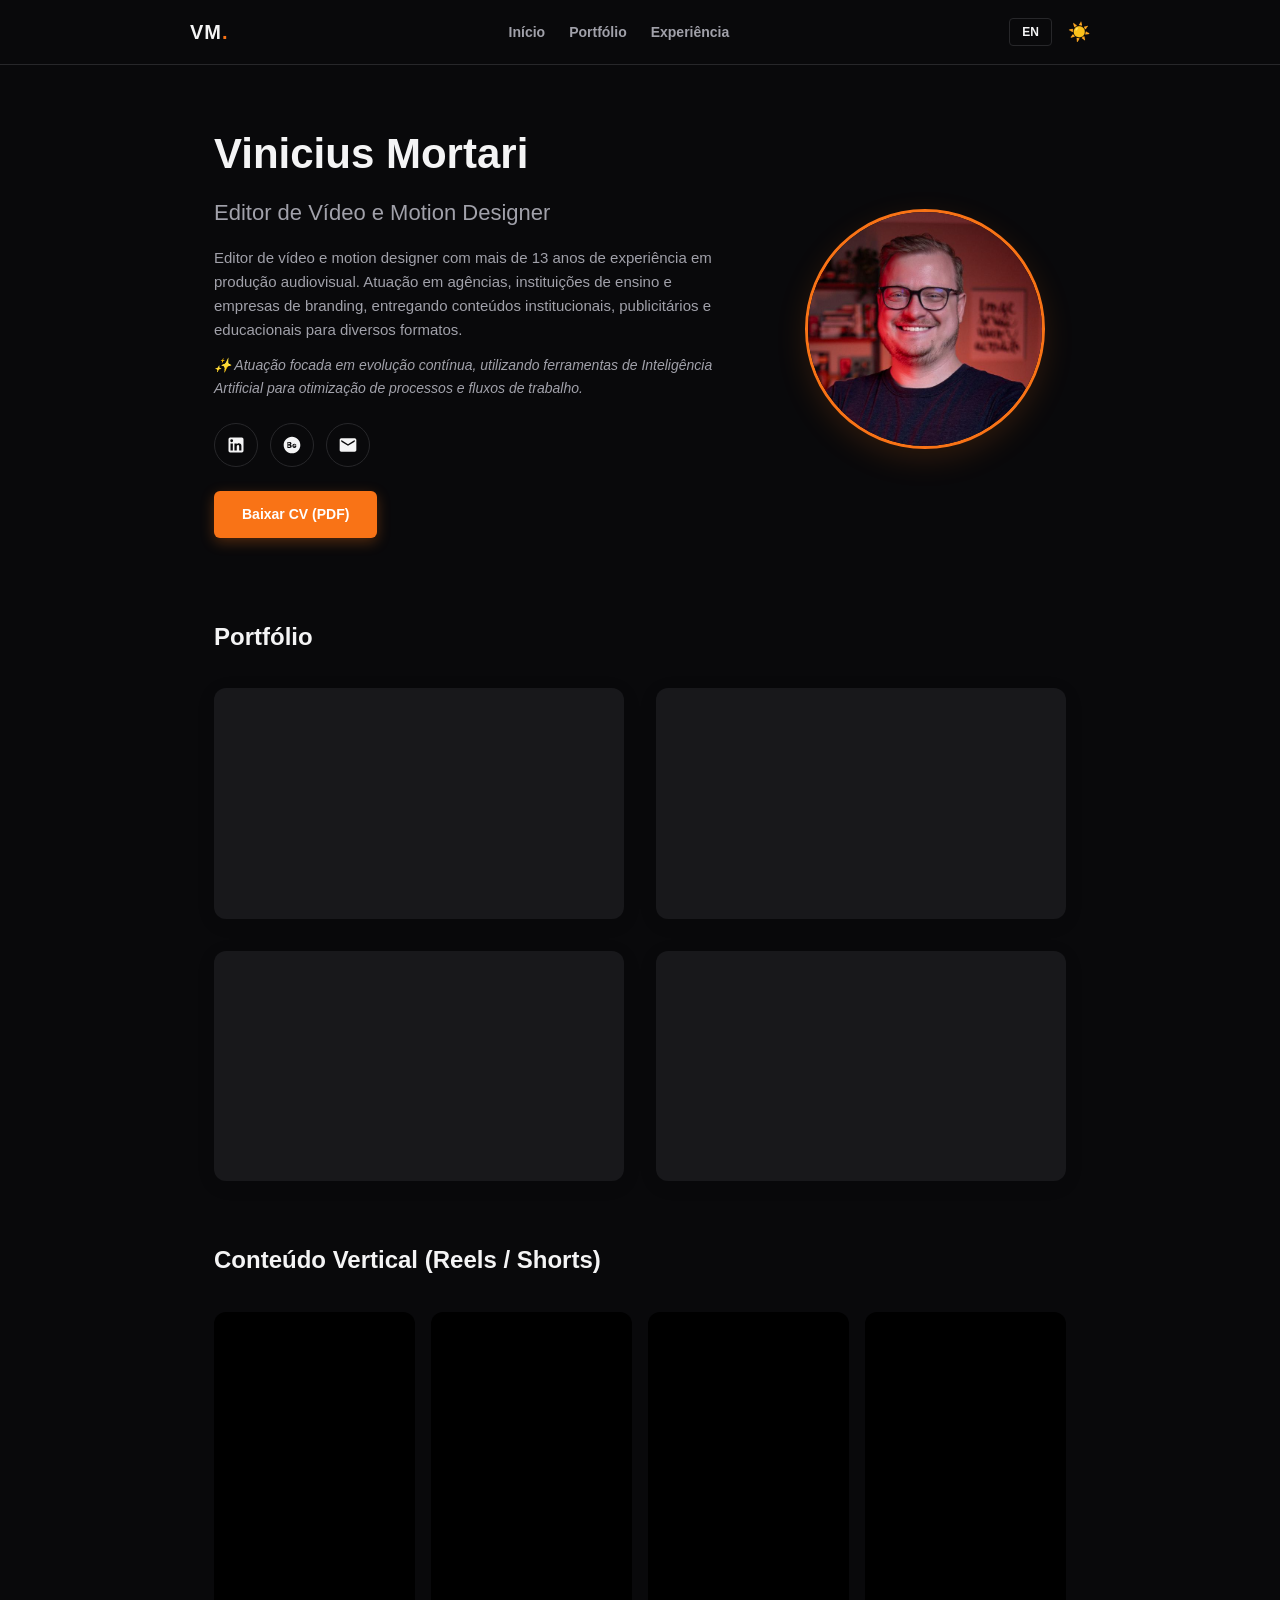
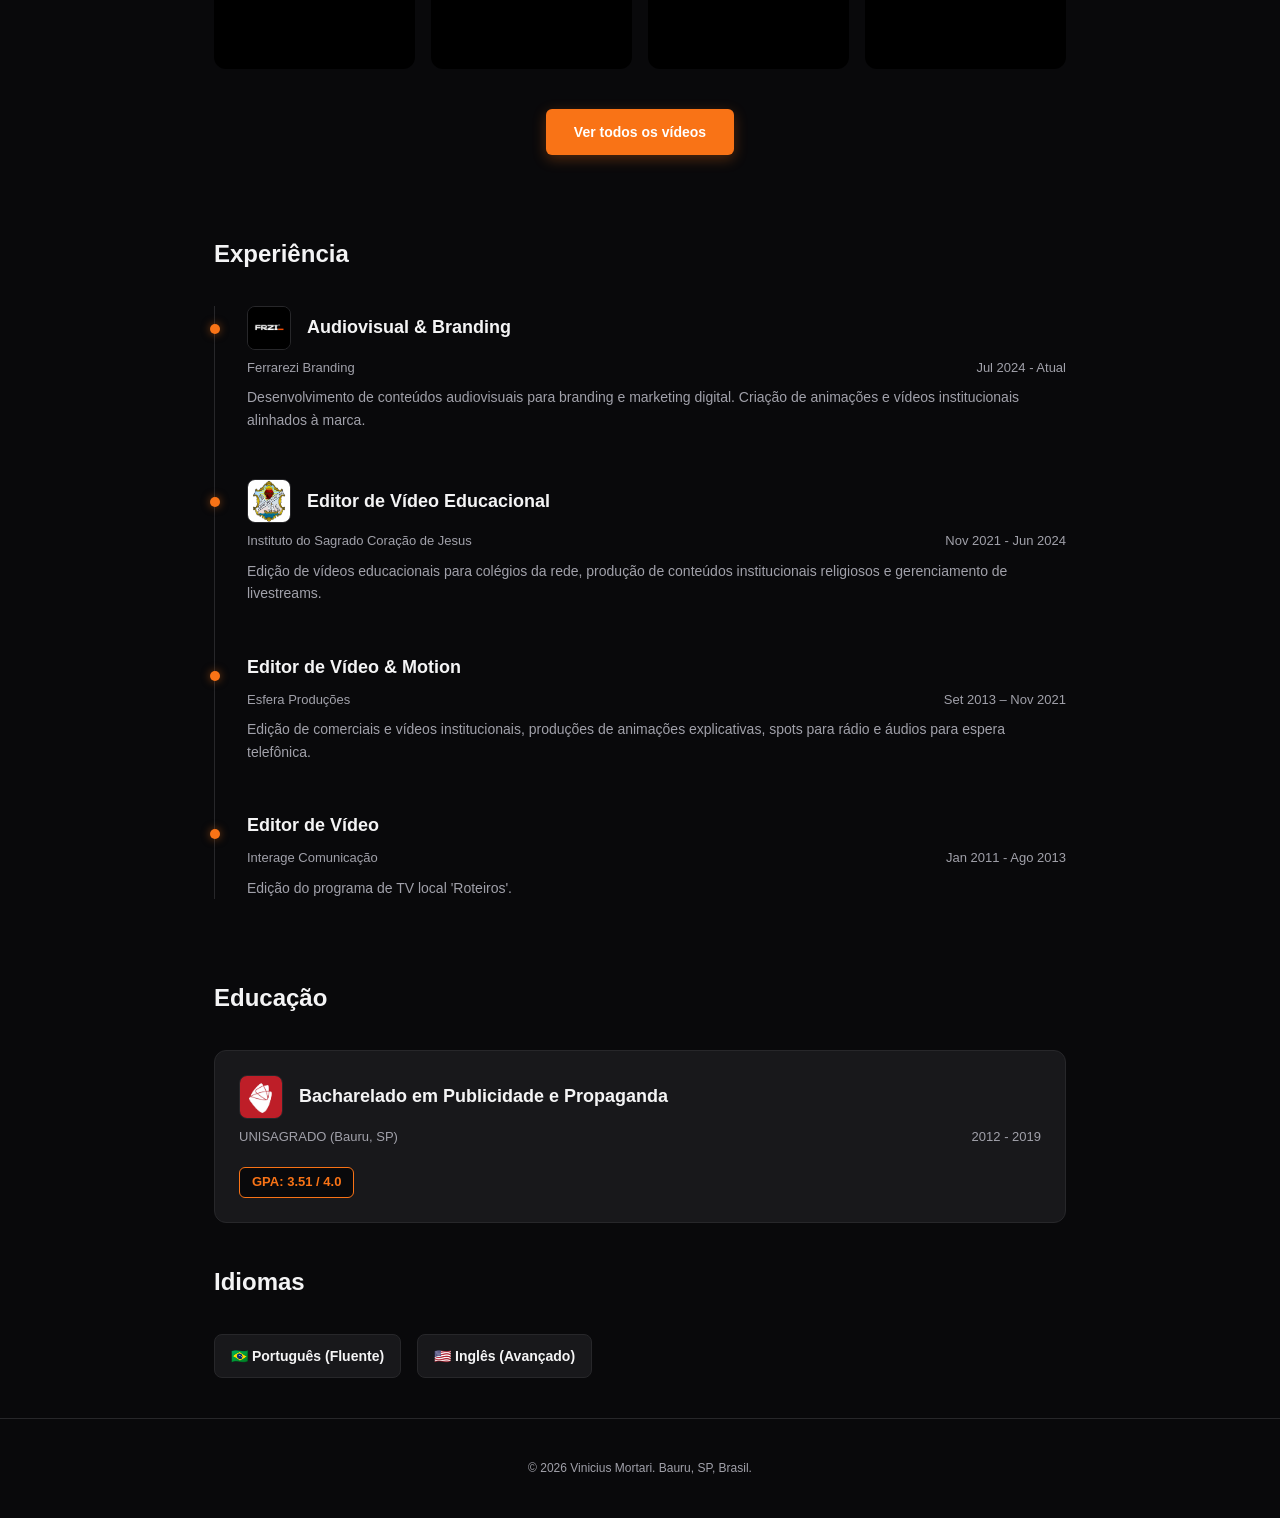
<file: index.html>
<!DOCTYPE html>
<html lang="pt-BR" class="dark">
<head>
    <script>(function(w,d,s,l,i){w[l]=w[l]||[];w[l].push({'gtm.start':
    new Date().getTime(),event:'gtm.js'});var f=d.getElementsByTagName(s)[0],
    j=d.createElement(s),dl=l!='dataLayer'?'&l='+l:'';j.async=true;j.src=
    'https://www.googletagmanager.com/gtm.js?id='+i+dl;f.parentNode.insertBefore(j,f);
    })(window,document,'script','dataLayer','GTM-P83WJLSZ');</script>
    <meta charset="UTF-8">
    <meta name="viewport" content="width=device-width, initial-scale=1.0">
    
    <title>Vinicius Mortari | Editor de Vídeo e Motion Designer</title>
    <meta name="description" content="Portfólio profissional de Vinicius Mortari, editor de vídeo e motion designer com mais de 13 anos de experiência em produção audiovisual, comerciais e branding.">
    <meta name="keywords" content="Editor de video, Motion Designer, Audiovisual, Vinicius Mortari, Bauru, Edição de vídeo, Reels, Shorts, Comerciais, Ferrarezi Branding">
    <meta name="author" content="Vinicius Mortari">
    <link rel="canonical" href="https://oscarmoscaoli.github.io/vini_cv/">
    
    <link rel="icon" href="data:,">

    <meta property="og:type" content="website">
    <meta property="og:url" content="https://oscarmoscaoli.github.io/vini_cv/">
    <meta property="og:title" content="Vinicius Mortari | Editor de Vídeo e Motion Designer">
    <meta property="og:description" content="Mais de 13 anos de experiência desenvolvendo conteúdos audiovisuais de alto impacto para marcas e instituições.">
    <meta property="og:image" content="https://oscarmoscaoli.github.io/vini_cv/perfil.png">

    <meta property="twitter:card" content="summary_large_image">
    <meta property="twitter:url" content="https://oscarmoscaoli.github.io/vini_cv/">
    <meta property="twitter:title" content="Vinicius Mortari | Editor de Vídeo e Motion Designer">
    <meta property="twitter:description" content="Mais de 13 anos de experiência desenvolvendo conteúdos audiovisuais de alto impacto.">
    <meta property="twitter:image" content="https://oscarmoscaoli.github.io/vini_cv/perfil.png">

    <script type="application/ld+json">
    {
      "@context": "https://schema.org",
      "@type": "Person",
      "name": "Vinicius Mortari",
      "jobTitle": "Video Editor & Motion Designer",
      "url": "https://oscarmoscaoli.github.io/vini_cv/",
      "address": {
        "@type": "PostalAddress",
        "addressLocality": "Bauru",
        "addressRegion": "SP",
        "addressCountry": "BR"
      },
      "sameAs": [
        "http://www.linkedin.com/in/%20vinicius-mortari",
        "https://www.behance.net/viniciusmortari"
      ]
    }
    </script>

    <link rel="stylesheet" href="style.css">
</head>
<body>
    <noscript><iframe src="https://www.googletagmanager.com/ns.html?id=GTM-P83WJLSZ"
    height="0" width="0" style="display:none;visibility:hidden"></iframe></noscript>
    <header class="navbar">
        <div class="nav-container">
            <span class="logo">VM<span class="accent">.</span></span>
            
            <nav class="nav-links" id="nav-menu">
                <a href="#hero" id="menu-home">Início</a>
                <a href="#portfolio" id="menu-portfolio">Portfólio</a>
                <a href="#experience" id="menu-experience">Experiência</a>
            </nav>

            <div class="controls">
                <button id="lang-toggle" class="btn-secondary">EN</button>
                <button id="theme-toggle" class="btn-icon">☀️</button>
                <button id="menu-toggle" class="hamburger" aria-label="Menu">
                    <span></span>
                    <span></span>
                    <span></span>
                </button>
            </div>
        </div>
    </header>

    <main class="container">
        
        <section id="hero" class="hero section-fade">
            <div class="hero-grid-layout">
                <div class="hero-text">
                    <h1>Vinicius Mortari</h1>
                    <p id="hero-subtitle" class="subtitle">Editor de Vídeo e Motion Designer</p>
                    <p id="hero-summary" class="summary">
                        Editor de vídeo e motion designer com mais de 13 anos de experiência em produção audiovisual. Atuação em agências, instituições de ensino e empresas de branding, entregando conteúdos institucionais, publicitários e educacionais para diversos formatos.
                    </p>
                    <p id="hero-ia" class="ia-text">
                        ✨ Atuação focada em evolução contínua, utilizando ferramentas de Inteligência Artificial para otimização de processos e fluxos de trabalho.
                    </p>
                    
                    <div class="social-buttons">
                        <a href="http://www.linkedin.com/in/%20vinicius-mortari" target="_blank" class="btn-social" title="LinkedIn">
                            <svg viewBox="0 0 24 24"><path d="M19 3a2 2 0 0 1 2 2v14a2 2 0 0 1-2 2H5a2 2 0 0 1-2-2V5a2 2 0 0 1 2-2h14m-.5 15.5v-5.3a3.26 3.26 0 0 0-3.26-3.26c-.85 0-1.84.52-2.32 1.3v-1.11h-2.8v8.37h2.8v-4.67c0-.25.015-.51.09-.69.2-.5.65-1 1.41-1 1 0 1.39.75 1.39 1.86v4.5h2.8M6.81 8.56a1.68 1.68 0 0 0 1.68-1.68c0-.93-.75-1.69-1.68-1.69a1.69 1.69 0 0 0-1.69 1.69c0 .93.76 1.68 1.69 1.68m1.39 9.94v-8.37h-2.8v8.37h2.8z"/></svg>
                        </a>
                        <a href="https://www.behance.net/viniciusmortari" target="_blank" class="btn-social" title="Behance">
                            <svg viewBox="0 0 24 24"><path d="M22 12c0-5.52-4.48-10-10-10S2 6.48 2 12s4.48 10 10 10 10-4.48 10-10zM9.13 15.5H6.5v-7h2.63c1.55 0 2.25.75 2.25 1.75 0 .81-.44 1.38-1.19 1.56.94.19 1.44.81 1.44 1.81 0 1.13-.75 1.88-2.5 1.88zm8.06-2c0 1.25-.81 2.06-2.31 2.06-1.63 0-2.44-1.06-2.44-2.56 0-1.69.94-2.56 2.5-2.56 1.5 0 2.25.88 2.25 2.19h-3.69c0 .69.38 1.06 1.13 1.06.56 0 .88-.25.94-.69h.62zm-1.81-2.19c-.63 0-1 .31-1.06.94h2.06c0-.63-.37-.94-1-.94zM7.5 9.44v1.69h1c.69 0 1.06-.25 1.06-.81s-.38-.88-1.06-.88H7.5zm0 2.63V14.5h1.13c.75 0 1.19-.31 1.19-.94s-.44-.94-1.19-.94H7.5zm6.5-2.13h3.5v-.5h-3.5v-.5z"/></svg>
                        </a>
                        <a href="mailto:vmortari1@gmail.com" class="btn-social" title="Email">
                            <svg viewBox="0 0 24 24"><path d="M20 4H4c-1.1 0-1.99.9-1.99 2L2 18c0 1.1.9 2 2 2h16c1.1 0 2-.9 2-2V6c0-1.1-.9-2-2-2zm0 4l-8 5-8-5V6l8 5 8-5v2z"/></svg>
                        </a>
                    </div>
                    
                    <div class="cta-area">
                        <a id="cv-download" href="CURRICULO VINICIUS MORTARI PT-BR.pdf" download class="btn-primary">Baixar CV (PDF)</a>
                    </div>
                </div>
                <div class="hero-image-container">
                    <img src="perfil.png" alt="Vinicius Mortari" class="profile-img">
                </div>
            </div>
        </section>

        <section id="portfolio" class="portfolio section-fade">
            <h2 class="section-title" id="title-portfolio">Portfólio</h2>
            <div class="video-grid">
                <div class="video-container"><iframe src="https://www.youtube.com/embed/u_07-iX3cSE" allowfullscreen></iframe></div>
                <div class="video-container"><iframe src="https://www.youtube.com/embed/w677gJxGtpk" allowfullscreen></iframe></div>
                <div class="video-container"><iframe src="https://www.youtube.com/embed/IKOVL453Inc" allowfullscreen></iframe></div>
                <div class="video-container"><iframe src="https://www.youtube.com/embed/OimlVBDlj-g" allowfullscreen></iframe></div>
            </div>
        </section>

        <section class="vertical-portfolio section-fade">
            <h2 class="section-title" id="title-vertical">Conteúdo Vertical (Reels / Shorts)</h2>
            <div class="vimeo-grid">
                <div class="vimeo-container"><iframe src="https://player.vimeo.com/video/1115678721" allowfullscreen></iframe></div>
                <div class="vimeo-container"><iframe src="https://player.vimeo.com/video/1115678838" allowfullscreen></iframe></div>
                <div class="vimeo-container"><iframe src="https://player.vimeo.com/video/1115679079" allowfullscreen></iframe></div>
                <div class="vimeo-container"><iframe src="https://player.vimeo.com/video/1115679170" allowfullscreen></iframe></div>
            </div>
            
            <div class="see-more-container">
                <a href="portfolio.html" class="btn-primary" id="btn-all-videos">Ver todos os vídeos</a>
            </div>
        </section>

        <section id="experience" class="experience section-fade">
            <h2 class="section-title" id="title-experience">Experiência</h2>
            <div class="timeline" id="experience-list">
                </div>
        </section>

        <section class="education section-fade">
            <h2 class="section-title" id="title-education">Educação</h2>
            <div class="education-item">
                <div class="exp-brand-header">
                    <img src="unisagrado.jpg" class="company-logo" alt="UNISAGRADO">
                    <div class="exp-meta">
                        <h3 id="edu-course">Bacharelado em Publicidade e Propaganda</h3>
                    </div>
                </div>
                <div class="company-info" style="margin-top: 8px;">
                    <span class="company">UNISAGRADO (Bauru, SP)</span>
                    <span class="period">2012 - 2019</span>
                </div>
                <p class="gpa-badge">GPA: 3.51 / 4.0</p>
            </div>
        </section>

        <section class="languages section-fade" style="margin-top: 40px;">
            <h2 class="section-title" id="title-languages">Idiomas</h2>
            <div class="lang-container">
                <span class="lang-badge" id="lang-pt">🇧🇷 Português (Fluente)</span>
                <span class="lang-badge" id="lang-en">🇺🇸 Inglês (Avançado)</span>
            </div>
        </section>
    </main>

    <footer>
        <p>© 2026 Vinicius Mortari. Bauru, SP, Brasil.</p>
    </footer>

    <script src="script.js"></script>
</body>
</html>
</file>
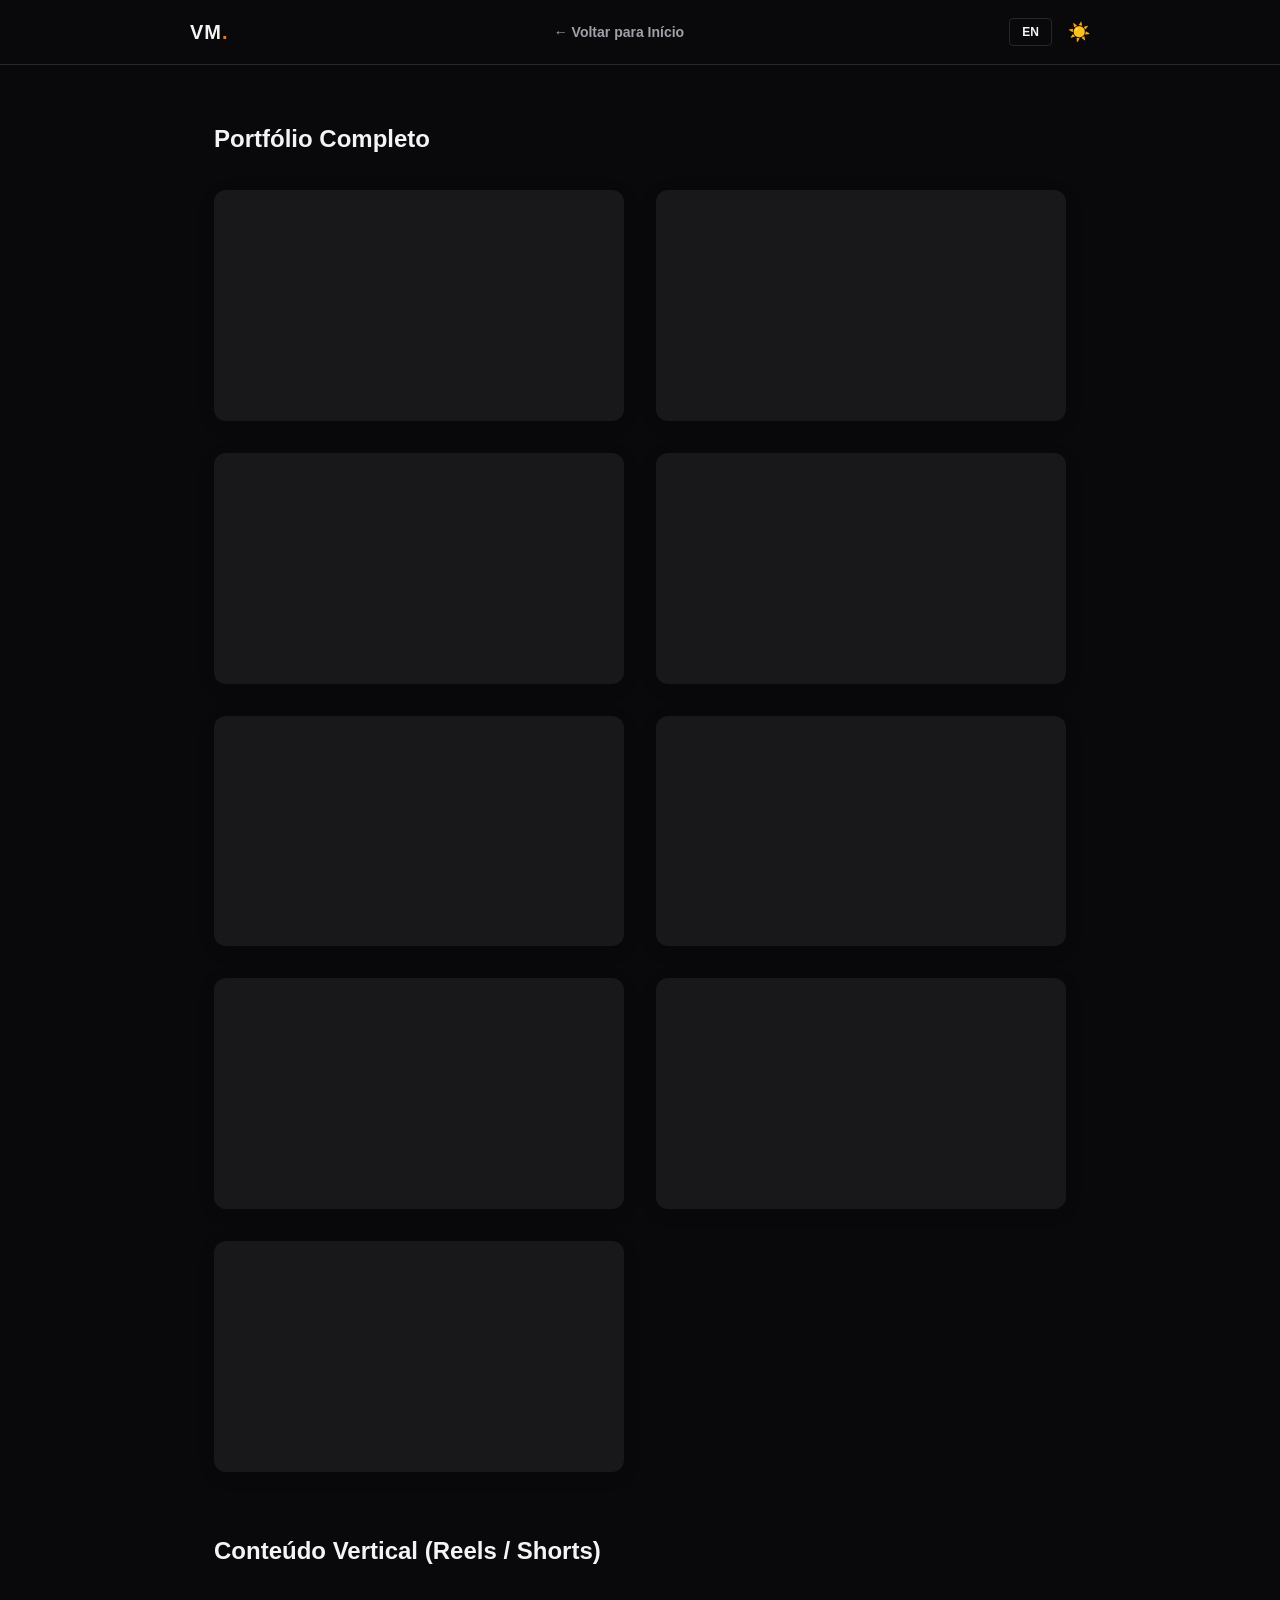
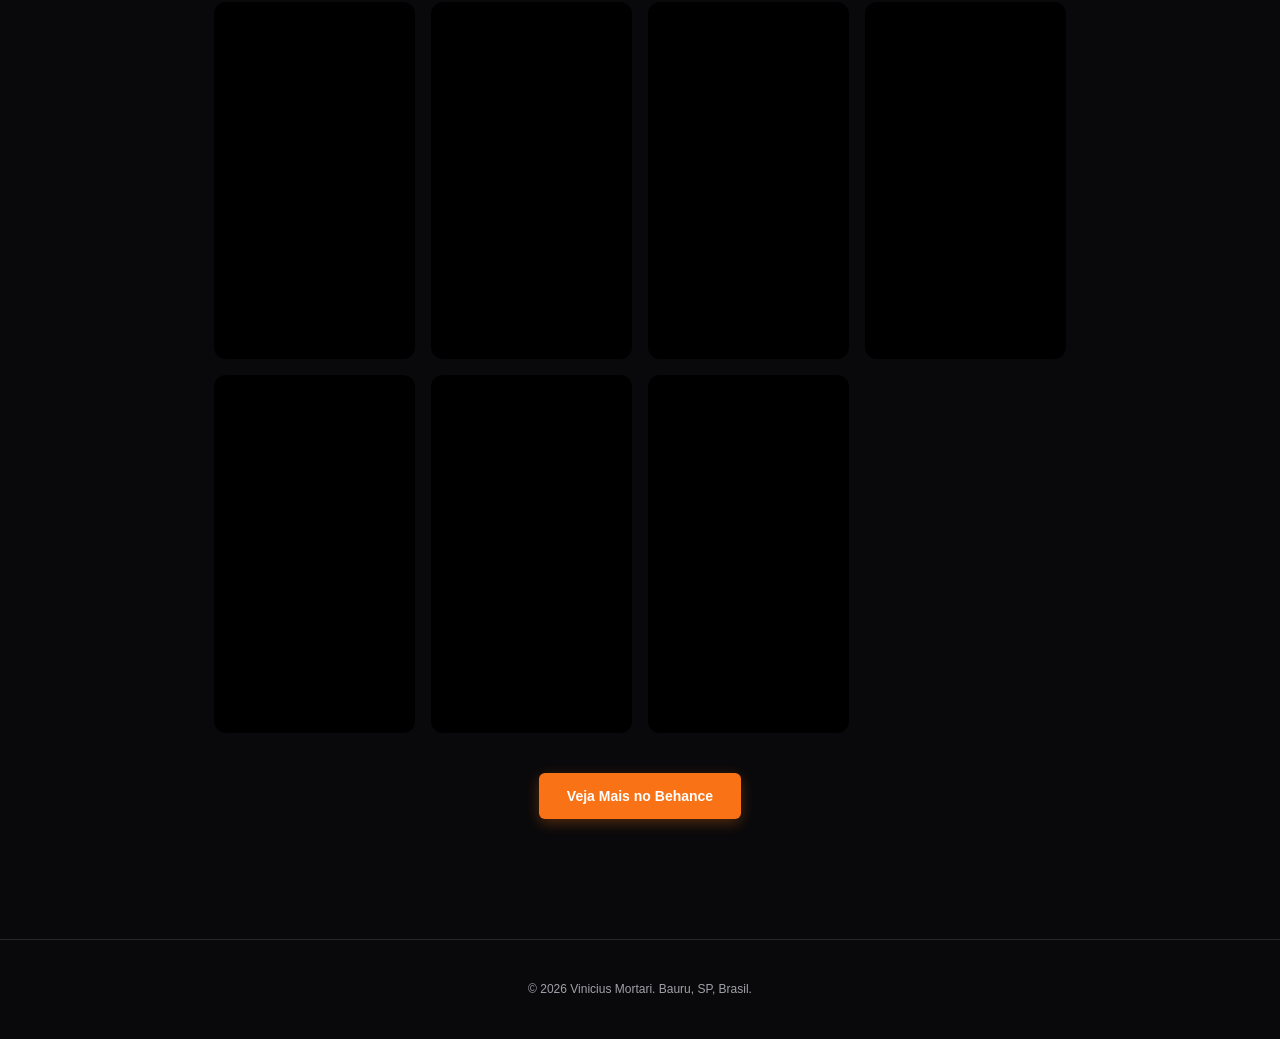
<file: portfolio.html>
<!DOCTYPE html>
<html lang="pt-BR" class="dark">
<head>
    <script>(function(w,d,s,l,i){w[l]=w[l]||[];w[l].push({'gtm.start':
    new Date().getTime(),event:'gtm.js'});var f=d.getElementsByTagName(s)[0],
    j=d.createElement(s),dl=l!='dataLayer'?'&l='+l:'';j.async=true;j.src=
    'https://www.googletagmanager.com/gtm.js?id='+i+dl;f.parentNode.insertBefore(j,f);
    })(window,document,'script','dataLayer','GTM-P83WJLSZ');</script>
    <meta charset="UTF-8">
    <meta name="viewport" content="width=device-width, initial-scale=1.0">
    <title>Portfólio Completo | Vinicius Mortari</title>
    <meta name="description" content="Assista a todos os trabalhos audiovisuais, motion graphics e produções verticais do editor de vídeo Vinicius Mortari.">
    <link rel="canonical" href="https://oscarmoscaoli.github.io/vini_cv/portfolio.html">
    <link rel="icon" href="data:,">
    
    <meta property="og:type" content="website">
    <meta property="og:url" content="https://oscarmoscaoli.github.io/vini_cv/portfolio.html">
    <meta property="og:title" content="Portfólio Completo | Vinicius Mortari">
    <meta property="og:description" content="Assista a todos os trabalhos audiovisuais, motion graphics e produções verticais.">
    <meta property="og:image" content="https://oscarmoscaoli.github.io/vini_cv/perfil.png">
    
    <link rel="stylesheet" href="style.css">
</head>
<body>
    <noscript><iframe src="https://www.googletagmanager.com/ns.html?id=GTM-P83WJLSZ"
    height="0" width="0" style="display:none;visibility:hidden"></iframe></noscript>
    <header class="navbar">
        <div class="nav-container">
            <span class="logo">VM<span class="accent">.</span></span>
            <nav class="nav-links">
                <a href="index.html" id="back-home">← Voltar para Início</a>
            </nav>
            <div class="controls">
                <button id="lang-toggle" class="btn-secondary">EN</button>
                <button id="theme-toggle" class="btn-icon">☀️</button>
            </div>
        </div>
    </header>

    <main class="container">
        <section class="portfolio">
            <h1 class="section-title" id="page-portfolio-title">Portfólio Completo</h1>
            
            <div class="video-grid">
                <div class="video-container"><iframe src="https://www.youtube.com/embed/u_07-iX3cSE" allowfullscreen></iframe></div>
                <div class="video-container"><iframe src="https://www.youtube.com/embed/w677gJxGtpk" allowfullscreen></iframe></div>
                <div class="video-container"><iframe src="https://www.youtube.com/embed/IKOVL453Inc" allowfullscreen></iframe></div>
                <div class="video-container"><iframe src="https://www.youtube.com/embed/OimlVBDlj-g" allowfullscreen></iframe></div>
                <div class="video-container"><iframe src="https://www.youtube.com/embed/0wDun1YPsx0" allowfullscreen></iframe></div>
                <div class="video-container"><iframe src="https://www.youtube.com/embed/qpW9JSvvTech" allowfullscreen></iframe></div>
                <div class="video-container"><iframe src="https://www.youtube.com/embed/2f-5xvDmAp0" allowfullscreen></iframe></div>
                <div class="video-container"><iframe src="https://www.youtube.com/embed/OyKuP7ICm9Y" allowfullscreen></iframe></div>
                <div class="video-container"><iframe src="https://www.youtube.com/embed/8KquVuI4Ayg" allowfullscreen></iframe></div>
            </div>
        </section>

        <section class="vertical-portfolio">
            <h2 class="section-title" id="title-vertical">Conteúdo Vertical (Reels / Shorts)</h2>
            <div class="vimeo-grid">
                <div class="vimeo-container"><iframe src="https://player.vimeo.com/video/1115678721" allowfullscreen></iframe></div>
                <div class="vimeo-container"><iframe src="https://player.vimeo.com/video/1115678838" allowfullscreen></iframe></div>
                <div class="vimeo-container"><iframe src="https://player.vimeo.com/video/1115679079" allowfullscreen></iframe></div>
                <div class="vimeo-container"><iframe src="https://player.vimeo.com/video/1115679170" allowfullscreen></iframe></div>
                <div class="vimeo-container"><iframe src="https://player.vimeo.com/video/1115679136" allowfullscreen></iframe></div>
                <div class="vimeo-container"><iframe src="https://player.vimeo.com/video/1196537079" allowfullscreen></iframe></div>
                <div class="vimeo-container"><iframe src="https://player.vimeo.com/video/1196536998" allowfullscreen></iframe></div>
            </div>
            
            <div class="see-more-container">
                <a href="https://www.behance.net/viniciusmortari" target="_blank" class="btn-primary" id="btn-see-more">Veja Mais no Behance</a>
            </div>
        </section>
    </main>

    <footer>
        <p>© 2026 Vinicius Mortari. Bauru, SP, Brasil.</p>
    </footer>

    <script>
        const pageData = {
            pt: { title: "Portfólio Completo", vertical: "Conteúdo Vertical (Reels / Shorts)", seeMore: "Veja Mais no Behance", back: "← Voltar para Início" },
            en: { title: "Full Portfolio", vertical: "Vertical Content (Reels / Shorts)", seeMore: "See More on Behance", back: "← Back to Home" }
        };
        let lang = 'pt';
        function translatePage() {
            const t = pageData[lang];
            if(document.getElementById('page-portfolio-title')) document.getElementById('page-portfolio-title').textContent = t.title;
            if(document.getElementById('title-vertical')) document.getElementById('title-vertical').textContent = t.vertical;
            if(document.getElementById('btn-see-more')) document.getElementById('btn-see-more').textContent = t.seeMore;
            if(document.getElementById('back-home')) document.getElementById('back-home').textContent = t.back;
        }
        document.getElementById('lang-toggle').addEventListener('click', () => {
            lang = lang === 'pt' ? 'en' : 'pt';
            document.getElementById('lang-toggle').textContent = lang === 'pt' ? 'EN' : 'PT';
            translatePage();
        });
        document.getElementById('theme-toggle').addEventListener('click', () => {
            document.documentElement.classList.toggle('dark');
            document.getElementById('theme-toggle').textContent = document.documentElement.classList.contains('dark') ? '☀️' : '🌙';
        });
    </script>
</body>
</html>
</file>
<file: style.css>
:root {
    --bg-color: #ffffff;
    --text-color: #18181b;
    --text-muted: #71717a;
    --border-color: #e4e4e7;
    --btn-bg: #18181b;
    --btn-text: #ffffff;
    --card-bg: #f4f4f5;
    --nav-bg: #ffffff;
    --accent-color: #f97316; /* Laranja de Destaque */
    --accent-hover: #ea580c;
}

html.dark {
    --bg-color: #09090b;
    --text-color: #f4f4f5;
    --text-muted: #a1a1aa;
    --border-color: #27272a;
    --btn-bg: #f4f4f5;
    --btn-text: #09090b;
    --card-bg: #18181b;
    --nav-bg: #09090b;
}

* {
    margin: 0;
    padding: 0;
    box-sizing: border-box;
    scroll-behavior: smooth;
}

body {
    background-color: var(--bg-color);
    color: var(--text-color);
    font-family: -apple-system, BlinkMacSystemFont, "Segoe UI", Roboto, sans-serif;
    transition: background-color 0.3s, color 0.3s;
    line-height: 1.6;
    padding-top: 80px;
}

.container {
    max-width: 900px;
    margin: 0 auto;
    padding: 40px 24px;
}

.accent { color: var(--accent-color) !important; font-weight: bold; }

/* NAVBAR FIXA COM LAYER DO MENU CORRIGIDA */
.navbar {
    position: fixed;
    top: 0;
    left: 0;
    width: 100%;
    background-color: var(--nav-bg);
    border-bottom: 1px solid var(--border-color);
    z-index: 9999;
    padding: 16px 24px;
}

.nav-container {
    max-width: 900px;
    margin: 0 auto;
    display: flex;
    justify-content: space-between;
    align-items: center;
}

.logo { font-weight: 700; letter-spacing: 1px; font-size: 20px; }

/* MENU RESPONSIVO MOBILE */
.nav-links {
    display: none;
    flex-direction: column;
    position: absolute;
    top: 60px;
    left: 0;
    width: 100%;
    background-color: var(--nav-bg);
    border-bottom: 1px solid var(--border-color);
    padding: 24px;
    gap: 20px;
    box-shadow: 0 10px 20px rgba(0,0,0,0.1);
}

.nav-links.active { display: flex !important; }

.nav-links a {
    color: var(--text-muted);
    text-decoration: none;
    font-size: 16px;
    font-weight: 600;
    transition: color 0.2s;
}
.nav-links a:hover { color: var(--accent-color); }

@media(min-width: 768px) {
    .nav-links {
        display: flex;
        flex-direction: row;
        position: static;
        width: auto;
        box-shadow: none;
        padding: 0;
        gap: 24px;
        border: none;
    }
    .nav-links a { font-size: 14px; }
}

.controls { display: flex; align-items: center; gap: 16px; z-index: 10000; }

/* BOTÃO HAMBURGUER */
.hamburger {
    background: transparent; border: none; cursor: pointer; display: flex; flex-direction: column; gap: 5px; padding: 4px;
}
.hamburger span { display: block; width: 24px; height: 2px; background-color: var(--text-color); transition: transform 0.3s, opacity 0.3s; }
@media(min-width: 768px) { .hamburger { display: none; } }

.hamburger.active span:nth-child(1) { transform: translateY(7px) rotate(45deg); }
.hamburger.active span:nth-child(2) { opacity: 0; }
.hamburger.active span:nth-child(3) { transform: translateY(-7px) rotate(-45deg); }

/* HERO SECTION */
.hero { margin-bottom: 80px; }
.hero-grid-layout { display: flex; flex-direction: column-reverse; gap: 32px; }

@media(min-width: 768px) {
    .hero-grid-layout {
        display: grid;
        grid-template-columns: 1.3fr 0.7fr;
        align-items: center;
        gap: 48px;
    }
}

.hero h1 { font-size: 42px; font-weight: 800; tracking-tight: -1px; margin-bottom: 8px; }
.subtitle { font-size: 22px; color: var(--text-muted); margin-bottom: 16px; }
.summary { color: var(--text-muted); font-size: 15px; margin-bottom: 12px; }
.ia-text { font-size: 14px; color: var(--text-muted); font-style: italic; margin-bottom: 24px; }

.profile-img {
    width: 100%; max-width: 240px; border-radius: 50%; border: 3px solid var(--accent-color); 
    box-shadow: 0 10px 30px rgba(249, 115, 22, 0.15); display: block; margin: 0 auto;
}

/* BOTÕES SOCIAIS */
.social-buttons { display: flex; flex-wrap: wrap; gap: 12px; margin-bottom: 24px; }
.btn-social {
    border: 1px solid var(--border-color); padding: 10px; border-radius: 50%; display: flex;
    align-items: center; justify-content: center; transition: border-color 0.2s, transform 0.2s; width: 44px; height: 44px;
}
.btn-social svg { width: 20px; height: 20px; fill: var(--text-color); transition: fill 0.2s; }
.btn-social:hover { border-color: var(--accent-color); transform: translateY(-2px); }
.btn-social:hover svg { fill: var(--accent-color); }

/* BOTÕES EM DESTAQUE LARANJA */
.btn-primary {
    background-color: var(--accent-color); color: #ffffff !important; padding: 12px 28px; border-radius: 6px;
    text-decoration: none; font-size: 14px; font-weight: 600; display: inline-block; transition: background-color 0.2s, transform 0.2s;
    box-shadow: 0 4px 14px rgba(249, 115, 22, 0.3); border: none; cursor: pointer;
}
.btn-primary:hover { background-color: var(--accent-hover); transform: translateY(-1px); }

.btn-secondary {
    background: transparent; color: var(--text-color); border: 1px solid var(--border-color);
    padding: 6px 12px; border-radius: 4px; cursor: pointer; font-size: 12px; font-weight: 600;
}
.btn-icon { background: transparent; border: none; font-size: 18px; cursor: pointer; }

/* GRIDS DE VÍDEO COMPLETO */
.portfolio { margin-bottom: 60px; }
.section-title { font-size: 24px; font-weight: 700; margin-bottom: 32px; }

.video-grid { display: grid; grid-template-columns: 1fr; gap: 32px; }
@media(min-width: 640px) { .video-grid { grid-template-columns: 1fr 1fr; } }

.video-container { aspect-ratio: 16/9; border-radius: 12px; overflow: hidden; background-color: var(--card-bg); box-shadow: 0 4px 20px rgba(0,0,0,0.08); }
.video-container iframe { width: 100%; height: 100%; border: none; }

/* PORTFÓLIO VERTICAL ADAPTÁVEL (2 colunas mobile, 4 colunas desktop) */
.vertical-portfolio { margin-bottom: 80px; }
.vimeo-grid { display: grid; grid-template-columns: repeat(2, 1fr); gap: 16px; }
@media(min-width: 768px) { .vimeo-grid { grid-template-columns: repeat(4, 1fr); } }

.vimeo-container { aspect-ratio: 9/16; border-radius: 12px; overflow: hidden; background: #000; }
.vimeo-container iframe { width: 100%; height: 100%; border: none; }

.see-more-container { text-align: center; margin-top: 40px; }

/* LINHA DO TEMPO */
.timeline { border-left: 1px solid var(--border-color); padding-left: 32px; margin-bottom: 80px; }
.timeline-item { position: relative; margin-bottom: 48px; }
.timeline-item::before {
    content: ''; position: absolute; width: 10px; height: 10px; background-color: var(--accent-color); border-radius: 50%; left: -37px; top: 18px; box-shadow: 0 0 8px rgba(249, 115, 22, 0.5);
}

.exp-brand-header { display: flex; align-items: center; gap: 16px; margin-bottom: 8px; width: 100%; }
.company-logo { width: 44px; height: 44px; border-radius: 8px; object-fit: cover; border: 1px solid var(--border-color); }
.exp-meta h3 { font-size: 18px; font-weight: 700; text-align: left; }

.company-info { display: flex; justify-content: space-between; font-size: 13px; color: var(--text-muted); font-weight: 500; margin-bottom: 8px; width: 100%; }
.exp-desc { font-size: 14px; color: var(--text-muted); text-align: left; }

.education-item { padding: 24px; background: var(--card-bg); border-radius: 12px; border: 1px solid var(--border-color); }
.gpa-badge { display: inline-block; background: var(--bg-color); padding: 4px 12px; border-radius: 6px; font-size: 13px; font-weight: 700; margin-top: 12px; border: 1px solid var(--accent-color); color: var(--accent-color); }

/* SCROLL REVEAL EFFECT */
.section-fade { opacity: 0; transform: translateY(20px); transition: opacity 0.6s ease-out, transform 0.6s ease-out; }
.section-fade.visible { opacity: 1; transform: translateY(0); }

footer { text-align: center; padding: 40px 24px; font-size: 12px; color: var(--text-muted); border-top: 1px solid var(--border-color); }

/* SESSÃO DE IDIOMAS */
.lang-container {
    display: flex;
    gap: 16px;
    flex-wrap: wrap;
}

.lang-badge {
    display: inline-flex;
    align-items: center;
    gap: 8px;
    background: var(--card-bg);
    padding: 10px 16px;
    border-radius: 8px;
    font-size: 14px;
    font-weight: 600;
    border: 1px solid var(--border-color);
    color: var(--text-color);
    transition: transform 0.2s, border-color 0.2s;
}

.lang-badge:hover {
    transform: translateY(-2px);
    border-color: var(--accent-color);
}
</file>
